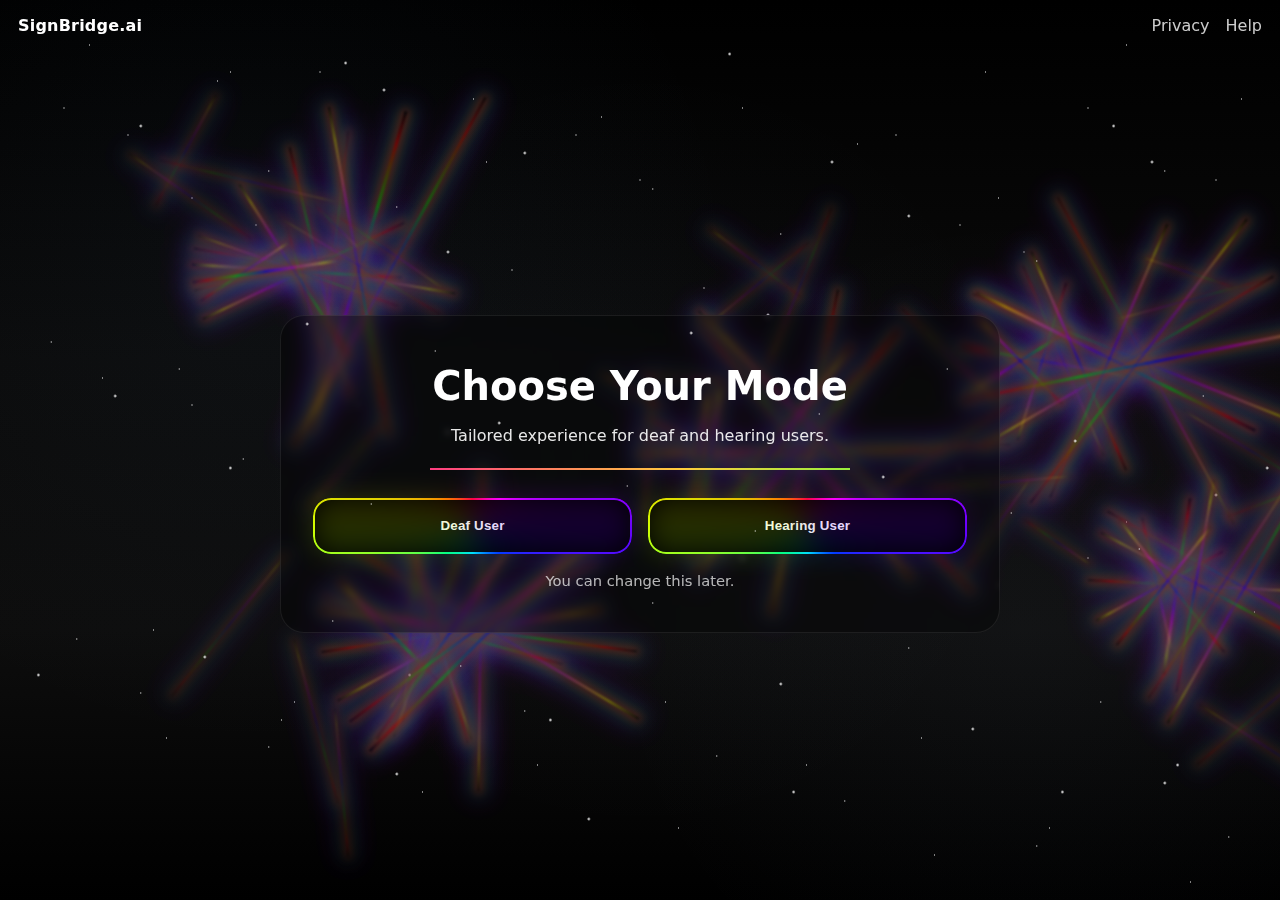
<file: hack/index.html>
<!doctype html>
<!--
  README: Mode Selector Page (SignBridge.ai)
  Purpose: Let users choose between Deaf and Hearing ("Normal") modes.
  Files: index.html (this), styles.css, app.js
  TODO routes:
    - Deaf mode → /deaf.html (mic access, avatar + text)
    - Hearing mode → /hearing.html (camera access, ISL recognition)
-->
<html lang="en">
  <head>
    <meta charset="utf-8" />
    <meta name="viewport" content="width=device-width, initial-scale=1" />
    <meta name="description" content="Choose your SignBridge.ai experience: tailored modes for deaf and hearing users." />
    <title>SignBridge.ai — Choose Your Mode</title>
    <link rel="icon" href="data:," />
    <link rel="stylesheet" href="styles.css" />
  </head>
  <body>
    <!-- Cracked glass layer with RGB glow -->
    <div class="crack-layer" id="crackLayer" aria-hidden="true"></div>

    <a class="skip-link" href="#content">Skip to content</a>

    <header class="site-header" role="banner">
      <div class="brand">SignBridge.ai</div>
      <nav class="site-nav" aria-label="Utility">
        <a href="#" class="nav-link">Privacy</a>
        <a href="#" class="nav-link">Help</a>
      </nav>
    </header>

    <main id="content" class="main" role="main">
      <section class="hero" aria-labelledby="mode-title">
        <h1 id="mode-title" class="title">Choose Your Mode</h1>
        <p class="subtitle">Tailored experience for deaf and hearing users.</p>
        <div class="rainbow-divider" aria-hidden="true"></div>

        <div class="button-row" role="group" aria-label="Mode options">
          <button
            id="btn-deaf"
            class="mode-btn"
            type="button"
            aria-label="Choose Deaf User mode"
          >
            Deaf User
          </button>

          <button
            id="btn-hearing"
            class="mode-btn"
            type="button"
            aria-label="Choose Hearing User mode"
          >
            Hearing User
          </button>
        </div>

        <p class="caption">You can change this later.</p>
      </section>
    </main>

    <!-- Toast region for lightweight confirmations -->
    <div id="toast" class="toast" role="status" aria-live="polite" aria-atomic="true"></div>

    <script src="app.js" defer></script>
  </body>
  
</html>
</file>
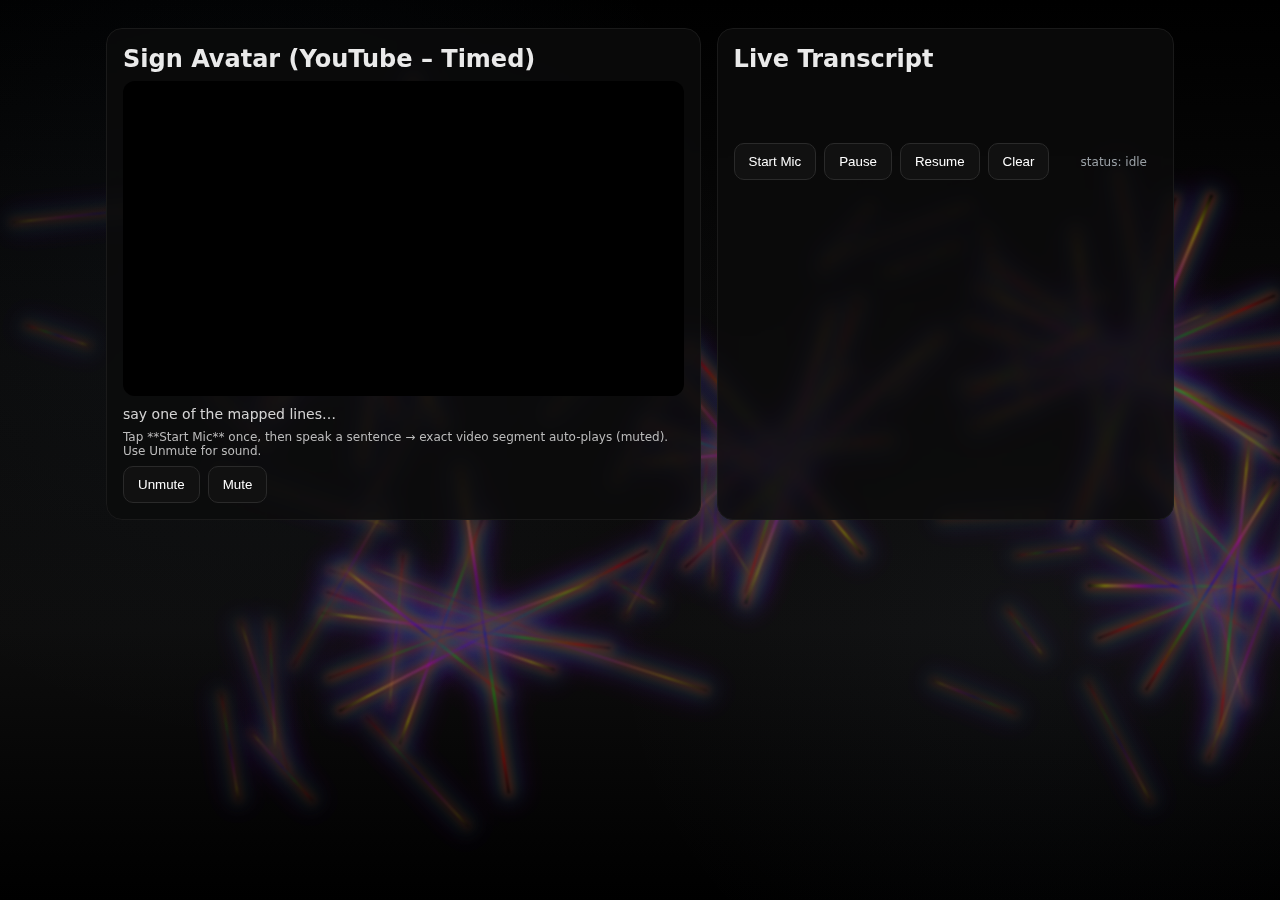
<file: hack/deaf-youtube.html>
<!DOCTYPE html>
<html lang="en">
<head>
<meta charset="utf-8" />
<meta name="viewport" content="width=device-width,initial-scale=1" />
<title>Deaf Mode — Voice → YouTube Avatar (Timed Segments)</title>
<style>
  :root { --bg:#000; --card:#0b0b0b; --text:#eaeaea; --muted:#9aa0a6; }
  *{box-sizing:border-box}
  body{margin:0;background:var(--bg);color:var(--text);font-family:system-ui,Segoe UI,Roboto,Arial,sans-serif;position:relative;overflow-x:hidden}
  
  /* Background stars and gradient */
  body::before {
    content: "";
    position: fixed;
    top: 0;
    left: 0;
    width: 100%;
    height: 100%;
    background: 
      radial-gradient(circle at 20% 30%, rgba(100, 150, 200, 0.05) 0%, transparent 40%),
      radial-gradient(circle at 80% 70%, rgba(150, 180, 220, 0.04) 0%, transparent 35%),
      linear-gradient(to bottom, #000000 0%, #0a0a0a 40%, #0d0d0d 70%, #000000 100%);
    z-index: -3;
  }
  
  /* Cracked glass layer */
  .crack-layer {
    position: fixed;
    inset: 0;
    z-index: -1;
    pointer-events: none;
    overflow: hidden;
    opacity: 0.7;
  }
  
  .crack-line {
    position: absolute;
    background: linear-gradient(90deg, 
      transparent 0%,
      rgba(255, 0, 0, 0.6) 10%,
      rgba(0, 255, 0, 0.6) 30%,
      rgba(0, 0, 255, 0.6) 50%,
      rgba(255, 0, 255, 0.6) 70%,
      rgba(255, 255, 0, 0.6) 90%,
      transparent 100%
    );
    transform-origin: center;
    box-shadow: 
      0 0 8px 2px rgba(255, 0, 0, 0.5),
      0 0 16px 4px rgba(0, 255, 0, 0.4),
      0 0 24px 6px rgba(0, 0, 255, 0.3),
      0 0 32px 8px rgba(255, 0, 255, 0.2);
    animation: crackGlow 2s ease-in-out infinite alternate;
    filter: blur(1px);
  }
  
  @keyframes crackGlow {
    0% { opacity: 0.5; filter: blur(1px) brightness(1); }
    50% { opacity: 0.8; filter: blur(1.5px) brightness(1.3); }
    100% { opacity: 0.6; filter: blur(1px) brightness(1.1); }
  }
  
  .wrap{max-width:1100px;margin:28px auto;padding:0 16px;display:grid;gap:16px;grid-template-columns:1.3fr 1fr;position:relative;z-index:1}
  @media (max-width:900px){.wrap{grid-template-columns:1fr}}
  .card{background:rgba(11,11,11,0.8);border:1px solid #1a1a1a;border-radius:16px;padding:16px;backdrop-filter:blur(5px)}
  .player{position:relative;aspect-ratio:16/9;border-radius:12px;overflow:hidden;background:#000}
  #ytPlayer{width:100%;height:100%}
  .pill{margin-top:10px;font-size:14px;opacity:.9}
  .live{min-height:24px;color:var(--muted)}
  .final{min-height:28px;font-weight:700}
  .controls{display:flex;gap:8px;flex-wrap:wrap;margin-top:10px;align-items:center}
  button{background:#111;border:1px solid #2a2a2a;color:#fff;border-radius:10px;padding:10px 14px;cursor:pointer}
  button:hover{border-color:#3a3a3a}
  .status{margin-left:auto;font-size:12px;color:var(--muted);padding:10px}
  .hint{font-size:12px;color:#bbb;margin-top:8px}
</style>
</head>
<body>
  <!-- Cracked glass layer with RGB glow -->
  <div class="crack-layer" id="crackLayer" aria-hidden="true"></div>
  
  <main class="wrap">
    <!-- Left: Avatar (YouTube) -->
    <section class="card">
      <h2 style="margin:0 0 8px">Sign Avatar (YouTube – Timed)</h2>
      <div class="player"><div id="ytPlayer" aria-label="Sign avatar video"></div></div>
      <div id="matchPill" class="pill">say one of the mapped lines…</div>
      <div class="hint">Tap **Start Mic** once, then speak a sentence → exact video segment auto-plays (muted). Use Unmute for sound.</div>
      <div class="controls" style="margin-top:8px">
        <button id="unmuteBtn" title="Enable sound">Unmute</button>
        <button id="muteBtn"   title="Mute sound">Mute</button>
      </div>
    </section>

    <!-- Right: Transcript + Controls -->
    <aside class="card">
      <h2 style="margin:0 0 8px">Live Transcript</h2>
      <div id="interim" class="live" aria-live="polite"></div>
      <div id="final" class="final" aria-live="assertive"></div>
      <div class="controls">
        <button id="startBtn">Start Mic</button>
        <button id="pauseBtn">Pause</button>
        <button id="resumeBtn">Resume</button>
        <button id="clearBtn">Clear</button>
        <div id="micStatus" class="status">status: idle</div>
      </div>
    </aside>
  </main>

  <!-- YouTube IFrame API -->
  <script src="https://www.youtube.com/iframe_api"></script>
  <script>
    // ==== EXACT PHRASE → YOUTUBE ID + START/END (seconds) ====
    const YT_MAP = {
      // Shorts IDs from your links + your precise time windows
      "how are you?":          { videoId: "au6XKphzods", startSeconds: 27, endSeconds: 30 },
      "what are you doing?":   { videoId: "z3SfbYvdSh4" },                 // full short
      "what is your name?":    { videoId: "4ZdR1B2cO44", startSeconds: 1,  endSeconds: 5  },
      "nice to meet you.":     { videoId: "TYC8mCQ9E14", startSeconds: 19, endSeconds: 32 },
      "please wait a moment.": { videoId: "FyEmINVbOxU" },                  // full video
      "can i help you?":       { videoId: "iWm9RmVrt3E" }                   // full video
    };

    // Optional aliases so minor variations still match
    const ALIASES = {
      "how are you": "how are you?",
      "what are you doing": "what are you doing?",
      "what is your name": "what is your name?",
      "please wait a moment": "please wait a moment.",
      "can you help me?": "can i help you?",
      "can you help me": "can i help you?"
    };

    // ====== UI refs ======
    const interimEl = document.getElementById('interim');
    const finalEl   = document.getElementById('final');
    const pillEl    = document.getElementById('matchPill');
    const statusEl  = document.getElementById('micStatus');
    const startBtn  = document.getElementById('startBtn');
    const pauseBtn  = document.getElementById('pauseBtn');
    const resumeBtn = document.getElementById('resumeBtn');
    const clearBtn  = document.getElementById('clearBtn');
    const unmuteBtn = document.getElementById('unmuteBtn');
    const muteBtn   = document.getElementById('muteBtn');

    // ====== YouTube Player with segment guard ======
    let player, ytReady = false, segmentTimer = null, currentEnd = null;

    function onYouTubeIframeAPIReady(){
      player = new YT.Player('ytPlayer', {
        width:'640', height:'360',
        videoId: Object.values(YT_MAP)[0].videoId, // warm any video
        playerVars: {
          controls: 0, autoplay: 0, rel: 0, modestbranding: 1,
          playsinline: 1, iv_load_policy: 3
        },
        events: {
          onReady: () => { ytReady = true; try{ player.mute(); }catch(e){} },
          onStateChange: onYTStateChange
        }
      });
    }
    window.onYouTubeIframeAPIReady = onYouTubeIframeAPIReady;

    function clearSegmentTimer(){
      if(segmentTimer){ clearInterval(segmentTimer); segmentTimer = null; }
      currentEnd = null;
    }

    function onYTStateChange(e){
      // Hard-stop at our endSeconds (YouTube sometimes overruns a little)
      if(e.data === YT.PlayerState.PLAYING && typeof currentEnd === "number"){
        clearSegmentTimer();
        segmentTimer = setInterval(() => {
          try{
            const t = player.getCurrentTime?.();
            if(typeof t === "number" && t >= currentEnd - 0.05){
              player.pauseVideo();
              clearSegmentTimer();
            }
          }catch(_){}
        }, 50);
      } else if(e.data === YT.PlayerState.PAUSED || e.data === YT.PlayerState.ENDED){
        clearSegmentTimer();
      }
    }

    function playForPhrase(phrase){
      if(!ytReady || !player) return;
      const cfg = YT_MAP[phrase];
      if(!cfg){ pillEl.textContent = "no mapped video"; return; }

      const start = cfg.startSeconds ?? 0;
      const end   = (typeof cfg.endSeconds === "number" && cfg.endSeconds > start) ? cfg.endSeconds : undefined;
      currentEnd  = end ?? null;

      // Cue the chosen segment, then play (muted) — no frame click needed
      player.cueVideoById({
        videoId: cfg.videoId,
        startSeconds: start,
        endSeconds: end
      });
      try { player.playVideo(); } catch(e) {}
      pillEl.textContent = `showing: “${phrase}”` + (end ? ` ( ${start}s → ${end}s )` : "");
    }

    // ====== Un/Mute controls (optional) ======
    unmuteBtn.addEventListener('click', () => { try{ player.unMute(); }catch(e){} });
    muteBtn.addEventListener('click',   () => { try{ player.mute();   }catch(e){} });

    // ====== Speech Recognition ======
    const SR = window.SpeechRecognition || window.webkitSpeechRecognition;
    let recog, listening = false;

    function setMicState(s){ statusEl.textContent = 'status: ' + s; }

    function normalize(s=""){
      return s.toLowerCase()
        .replace(/[“”]/g,'"').replace(/[’]/g,"'")
        .replace(/[^a-z0-9?' .]/g,"")
        .replace(/\s+/g," ").trim();
    }

    function resolvePhrase(text){
      const t = normalize(text);
      if (ALIASES[t]) return ALIASES[t];
      for(const key of Object.keys(YT_MAP)){
        if (normalize(key) === t) return key;
        if (t === normalize(key).replace(/[?.]+$/,"")) return key;
      }
      return null;
    }

    function initSR(){
      if(!SR){ setMicState("speech API unsupported"); return; }
      recog = new SR();
      recog.lang = "en-IN";   // adjust if needed
      recog.continuous = true;
      recog.interimResults = true;

      recog.onstart = () => { listening = true; setMicState("listening"); };
      recog.onend   = () => { listening = false; setMicState("paused"); };
      recog.onerror = (e)  => { setMicState("error: "+e.error); };

      recog.onresult = (ev) => {
        let interim = "", finalText = "";
        for(let i=ev.resultIndex; i<ev.results.length; i++){
          const r = ev.results[i];
          if(r.isFinal) finalText += r[0].transcript;
          else interim += r[0].transcript;
        }
        if(interim) interimEl.textContent = interim;
        if(finalText){
          interimEl.textContent = "";
          finalEl.textContent = finalText;
          const match = resolvePhrase(finalText);
          if(match) playForPhrase(match);
          else pillEl.textContent = "no preset sign for this sentence yet";
        }
      };
    }

    // ====== Controls ======
    startBtn.addEventListener('click', () => {
      // One user gesture required for mic + autoplay; videos then auto-play muted
      try{ player && player.mute(); }catch(e){}
      if(!recog) initSR();
      try{ recog.start(); }catch(e){}
    });
    pauseBtn.addEventListener('click',  () => { if(recog && listening) try{ recog.stop(); }catch(e){} });
    resumeBtn.addEventListener('click', () => { if(recog && !listening) try{ recog.start(); }catch(e){} });
    clearBtn.addEventListener('click',  () => {
      interimEl.textContent=""; finalEl.textContent=""; pillEl.textContent="say one of the mapped lines…";
      clearSegmentTimer();
      try{ player.pauseVideo(); }catch(e){}
    });

    // Warm the player after load for snappy start
    document.addEventListener('DOMContentLoaded', () => {
      setMicState("idle");
      const any = Object.values(YT_MAP)[0];
      const warm = setInterval(() => {
        if(ytReady && player && any){
          try{ player.cueVideoById({ videoId: any.videoId, startSeconds: any.startSeconds||0 }); }catch(e){}
          clearInterval(warm);
        }
      }, 150);
      
      // Initialize cracked glass effect
      createCrackedGlass();
    });
    
    // Cracked glass effect function
    function createCrackedGlass() {
      const crackLayer = document.getElementById('crackLayer');
      if (!crackLayer) return;

      const screenWidth = window.innerWidth;
      const screenHeight = window.innerHeight;
      
      const crackOrigins = [
        { x: screenWidth * 0.15, y: screenHeight * 0.3 },
        { x: screenWidth * 0.25, y: screenHeight * 0.7 },
        { x: screenWidth * 0.5, y: screenHeight * 0.5 },
        { x: screenWidth * 0.75, y: screenHeight * 0.4 },
        { x: screenWidth * 0.85, y: screenHeight * 0.65 }
      ];

      crackOrigins.forEach((origin) => {
        const numCracks = 8 + Math.floor(Math.random() * 7);
        
        for (let i = 0; i < numCracks; i++) {
          const crack = document.createElement('div');
          crack.className = 'crack-line';
          const angle = (360 / numCracks) * i + (Math.random() - 0.5) * 45;
          const length = 100 + Math.random() * 300;
          const width = 1 + Math.random() * 2;
          
          crack.style.left = origin.x + 'px';
          crack.style.top = origin.y + 'px';
          crack.style.width = length + 'px';
          crack.style.height = width + 'px';
          crack.style.transform = `rotate(${angle}deg)`;
          crack.style.animationDelay = (Math.random() * 2) + 's';
          
          crackLayer.appendChild(crack);
        }
        
        const branchCracks = 5 + Math.floor(Math.random() * 5);
        for (let i = 0; i < branchCracks; i++) {
          const crack = document.createElement('div');
          crack.className = 'crack-line';
          
          const offsetAngle = Math.random() * 360;
          const offsetDistance = 50 + Math.random() * 150;
          const branchX = origin.x + Math.cos(offsetAngle * Math.PI / 180) * offsetDistance;
          const branchY = origin.y + Math.sin(offsetAngle * Math.PI / 180) * offsetDistance;
          
          const angle = Math.random() * 360;
          const length = 50 + Math.random() * 150;
          const width = 0.5 + Math.random();
          
          crack.style.left = branchX + 'px';
          crack.style.top = branchY + 'px';
          crack.style.width = length + 'px';
          crack.style.height = width + 'px';
          crack.style.transform = `rotate(${angle}deg)`;
          crack.style.animationDelay = (Math.random() * 2) + 's';
          crack.style.opacity = 0.6;
          
          crackLayer.appendChild(crack);
        }
      });
    }
  </script>
</body>
</html>
</file>
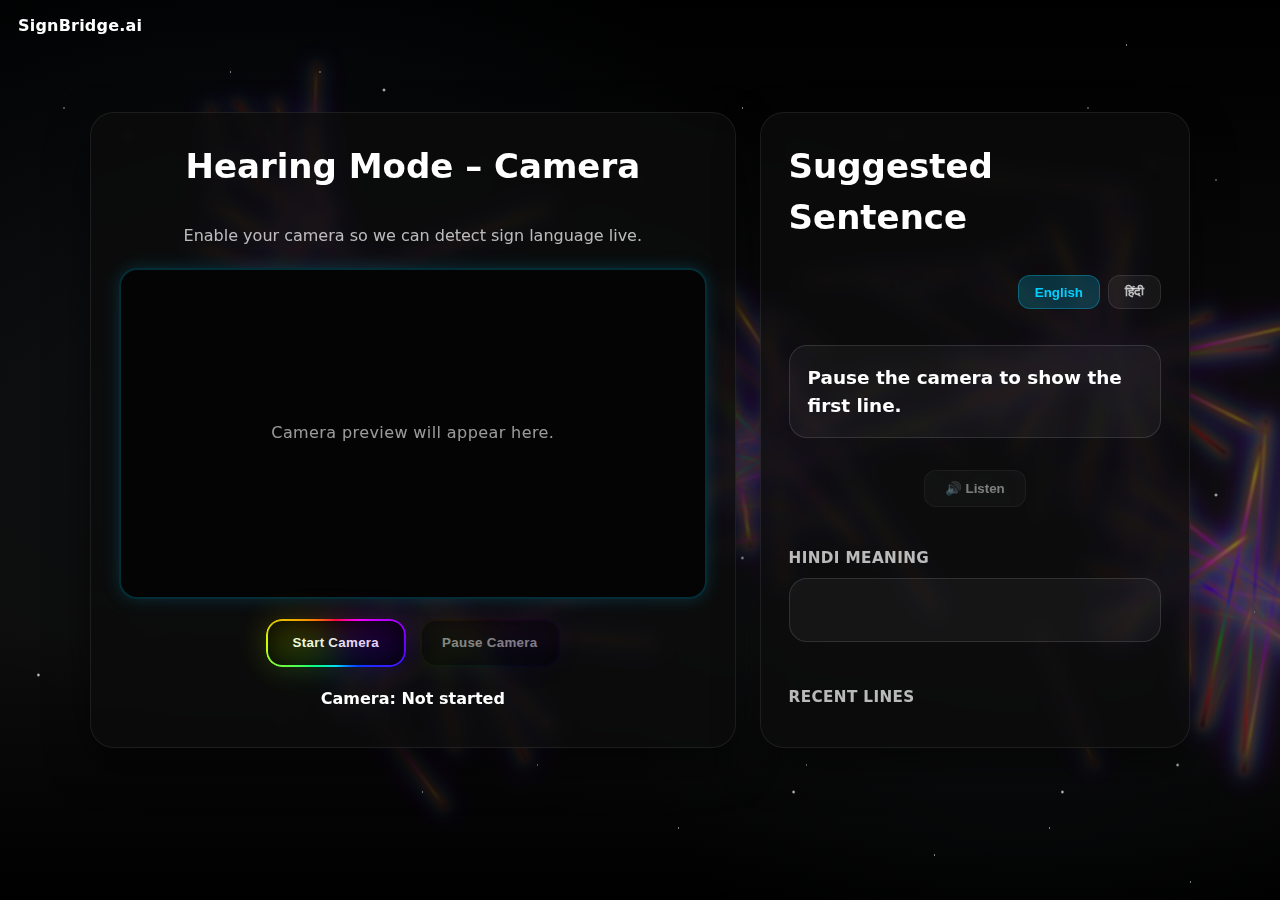
<file: hack/hearing.html>
<!doctype html>
<!--
  README: Hearing Mode page
  Purpose: Let hearing users start/pause their webcam stream for future sign detection.
  Files: hearing.html, hearing.css, hearing.js
-->
<html lang="en">
  <head>
    <meta charset="utf-8" />
    <meta name="viewport" content="width=device-width, initial-scale=1" />
    <meta name="description" content="Hearing Mode – Enable your camera for live sign detection." />
    <title>Hearing Mode – Live Sign Detection</title>
    <link rel="icon" href="data:," />
    <link rel="stylesheet" href="hearing.css" />
  </head>
  <body>
    <!-- Cracked glass layer with RGB glow -->
    <div class="crack-layer" id="crackLayer" aria-hidden="true"></div>
    
    <a class="skip-link" href="#main">Skip to content</a>
    <header class="site-header" role="banner">
      <div class="brand">SignBridge.ai</div>
    </header>

    <main id="main" class="main" role="main">
      <div class="layout">
        <section class="card camera-card" aria-labelledby="camera-title">
          <h1 id="camera-title" class="title">Hearing Mode – Camera</h1>
          <p class="subtitle">Enable your camera so we can detect sign language live.</p>

          <div class="video-frame" aria-live="polite">
            <video
              id="cameraFeed"
              class="video"
              playsinline
              muted
              hidden
            ></video>
            <div id="videoPlaceholder" class="video-placeholder">Camera preview will appear here.</div>
            
            <!-- Gesture detection overlay -->
            <div id="gestureOverlay" class="gesture-overlay" style="display:none;">
              <div class="detection-status">🤚 Detecting Hand Gestures</div>
              <div class="confidence-bar">
                <div class="confidence-fill" id="confidenceFill" style="width: 0%;"></div>
                <div class="confidence-text" id="confidenceText">Confidence: 0%</div>
              </div>
            </div>
          </div>

          <div class="controls" role="group" aria-label="Camera controls">
            <button id="startBtn" type="button" class="btn">Start Camera</button>
            <button id="pauseBtn" type="button" class="btn" disabled>Pause Camera</button>
          </div>

          <p id="camStatus" class="status" aria-live="polite">Camera: Not started</p>
        </section>

        <section class="card phrases-card" aria-labelledby="phrase-title">
          <h2 id="phrase-title" class="title">Suggested Sentence</h2>
          
          <!-- Language Toggle Tabs -->
          <div class="language-tabs" role="tablist">
            <button id="langEn" class="lang-tab lang-tab-active" role="tab" aria-selected="true">English</button>
            <button id="langHi" class="lang-tab" role="tab" aria-selected="false">हिंदी</button>
          </div>
          
          <div id="currentLine" class="current-line" aria-live="polite">Pause the camera to show the first line.</div>
          
          <!-- Audio Control Button -->
          <div class="audio-controls">
            <button id="listenBtn" class="btn-audio" disabled>🔊 Listen</button>
          </div>
          
          <!-- Hindi Meaning Box -->
          <div class="hindi-meaning-container">
            <h3 class="hindi-meaning-title">Hindi Meaning</h3>
            <div id="hindiMeaning" class="hindi-meaning" aria-live="polite"></div>
          </div>

          <div class="history">
            <h3 class="history-title">Recent lines</h3>
            <ul id="lineHistory" class="history-list" aria-live="polite"></ul>
          </div>
        </section>
      </div>
    </main>

    <script src="hearing.js" defer></script>
  </body>
</html>
</file>
<file: hack/styles.css>
/*
  README: Global styles for the SignBridge.ai mode selector.
  Theme: Pure black background with neon/rainbow accents.
  Notes: Uses CSS variables for colors, radii, timing. No images or libraries.
*/

:root {
  --bg: #000000;
  --text: rgba(255, 255, 255, 0.9);
  --text-dim: rgba(255, 255, 255, 0.8);
  --accent-glow: 1; /* multiplier for glow strength */
  --radius: 18px;
  --spacing: 16px;
  --maxw: 720px;
  --btn-min-h: 56px;
  --anim-duration: 10s; /* 8–12s acceptable range */
  --anim-ease: linear;
  --focus-ring: 0 0 0 3px rgba(255, 255, 255, 0.25), 0 0 0 6px rgba(0, 200, 255, 0.35);
}

/* Base & layout */
html, body {
  height: 100%;
}

html {
  box-sizing: border-box;
}
*, *::before, *::after { box-sizing: inherit; }

body {
  margin: 0;
  color: var(--text);
  background: var(--bg);
  font-family: system-ui, -apple-system, Segoe UI, Roboto, Inter, Helvetica, Arial, sans-serif;
  line-height: 1.5;
  -webkit-font-smoothing: antialiased;
  -moz-osx-font-smoothing: grayscale;
  position: relative;
  overflow: hidden;
}

/* Darker background with light blue touches */
body::before {
  content: "";
  position: fixed;
  top: 0;
  left: 0;
  width: 100%;
  height: 100%;
  background: 
    radial-gradient(circle at 20% 30%, rgba(100, 150, 200, 0.05) 0%, transparent 40%),
    radial-gradient(circle at 80% 70%, rgba(150, 180, 220, 0.04) 0%, transparent 35%),
    radial-gradient(circle at 50% 50%, rgba(120, 160, 200, 0.03) 0%, transparent 50%),
    linear-gradient(to bottom, #000000 0%, #0a0a0a 40%, #0d0d0d 70%, #000000 100%);
  z-index: -3;
}

/* Twinkling stars layer 1 */
body::after {
  content: "";
  position: fixed;
  top: 0;
  left: 0;
  width: 100%;
  height: 100%;
  background-image:
    radial-gradient(1px 1px at 10% 15%, white, transparent),
    radial-gradient(1px 1px at 20% 25%, white, transparent),
    radial-gradient(2px 2px at 30% 10%, white, transparent),
    radial-gradient(1px 1px at 40% 30%, white, transparent),
    radial-gradient(1px 1px at 50% 20%, white, transparent),
    radial-gradient(2px 2px at 60% 35%, white, transparent),
    radial-gradient(1px 1px at 70% 15%, white, transparent),
    radial-gradient(1px 1px at 80% 28%, white, transparent),
    radial-gradient(2px 2px at 90% 18%, white, transparent),
    radial-gradient(1px 1px at 15% 45%, white, transparent),
    radial-gradient(1px 1px at 25% 55%, white, transparent),
    radial-gradient(2px 2px at 35% 48%, white, transparent),
    radial-gradient(1px 1px at 45% 60%, white, transparent),
    radial-gradient(1px 1px at 55% 50%, white, transparent),
    radial-gradient(2px 2px at 65% 58%, white, transparent),
    radial-gradient(1px 1px at 75% 52%, white, transparent),
    radial-gradient(1px 1px at 85% 62%, white, transparent),
    radial-gradient(2px 2px at 95% 55%, white, transparent),
    radial-gradient(1px 1px at 12% 70%, white, transparent),
    radial-gradient(1px 1px at 22% 80%, white, transparent),
    radial-gradient(2px 2px at 32% 75%, white, transparent),
    radial-gradient(1px 1px at 42% 85%, white, transparent),
    radial-gradient(1px 1px at 52% 78%, white, transparent),
    radial-gradient(2px 2px at 62% 88%, white, transparent),
    radial-gradient(1px 1px at 72% 82%, white, transparent),
    radial-gradient(1px 1px at 82% 92%, white, transparent),
    radial-gradient(2px 2px at 92% 85%, white, transparent),
    radial-gradient(1px 1px at 18% 8%, white, transparent),
    radial-gradient(1px 1px at 38% 18%, white, transparent),
    radial-gradient(1px 1px at 58% 12%, white, transparent),
    radial-gradient(1px 1px at 78% 22%, white, transparent),
    radial-gradient(1px 1px at 88% 5%, white, transparent);
  background-size: 100% 100%;
  background-repeat: no-repeat;
  animation: twinkle 3s ease-in-out infinite;
  z-index: -2;
}

@keyframes twinkle {
  0%, 100% { opacity: 0.3; }
  50% { opacity: 1; }
}

/* Cracked glass effect layer */
.crack-layer {
  position: fixed;
  inset: 0;
  z-index: -1;
  pointer-events: none;
  overflow: hidden;
  opacity: 0.7;
}

.crack-line {
  position: absolute;
  background: linear-gradient(90deg, 
    transparent 0%,
    rgba(255, 0, 0, 0.6) 10%,
    rgba(0, 255, 0, 0.6) 30%,
    rgba(0, 0, 255, 0.6) 50%,
    rgba(255, 0, 255, 0.6) 70%,
    rgba(255, 255, 0, 0.6) 90%,
    transparent 100%
  );
  transform-origin: center;
  box-shadow: 
    0 0 8px 2px rgba(255, 0, 0, 0.5),
    0 0 16px 4px rgba(0, 255, 0, 0.4),
    0 0 24px 6px rgba(0, 0, 255, 0.3),
    0 0 32px 8px rgba(255, 0, 255, 0.2);
  animation: crackGlow 2s ease-in-out infinite alternate;
  filter: blur(1px);
}

@keyframes crackGlow {
  0% {
    opacity: 0.5;
    filter: blur(1px) brightness(1);
  }
  50% {
    opacity: 0.8;
    filter: blur(1.5px) brightness(1.3);
  }
  100% {
    opacity: 0.6;
    filter: blur(1px) brightness(1.1);
  }
}

.skip-link {
  position: absolute;
  left: -9999px;
  top: auto;
  width: 1px;
  height: 1px;
  overflow: hidden;
}

/* Additional twinkling stars layer 2 */
.skip-link::before {
  content: "";
  position: fixed;
  top: 0;
  left: 0;
  width: 100%;
  height: 100%;
  background-image:
    radial-gradient(1px 1px at 5% 12%, white, transparent),
    radial-gradient(1px 1px at 15% 22%, white, transparent),
    radial-gradient(1px 1px at 25% 8%, white, transparent),
    radial-gradient(2px 2px at 35% 28%, white, transparent),
    radial-gradient(1px 1px at 45% 15%, white, transparent),
    radial-gradient(1px 1px at 55% 32%, white, transparent),
    radial-gradient(2px 2px at 65% 18%, white, transparent),
    radial-gradient(1px 1px at 75% 25%, white, transparent),
    radial-gradient(1px 1px at 85% 12%, white, transparent),
    radial-gradient(1px 1px at 95% 20%, white, transparent),
    radial-gradient(1px 1px at 8% 42%, white, transparent),
    radial-gradient(2px 2px at 18% 52%, white, transparent),
    radial-gradient(1px 1px at 28% 45%, white, transparent),
    radial-gradient(1px 1px at 38% 58%, white, transparent),
    radial-gradient(1px 1px at 48% 48%, white, transparent),
    radial-gradient(2px 2px at 58% 62%, white, transparent),
    radial-gradient(1px 1px at 68% 55%, white, transparent),
    radial-gradient(1px 1px at 78% 65%, white, transparent),
    radial-gradient(1px 1px at 88% 58%, white, transparent),
    radial-gradient(1px 1px at 98% 68%, white, transparent),
    radial-gradient(2px 2px at 3% 75%, white, transparent),
    radial-gradient(1px 1px at 13% 82%, white, transparent),
    radial-gradient(1px 1px at 23% 78%, white, transparent),
    radial-gradient(1px 1px at 33% 88%, white, transparent),
    radial-gradient(2px 2px at 43% 80%, white, transparent),
    radial-gradient(1px 1px at 53% 92%, white, transparent),
    radial-gradient(1px 1px at 63% 85%, white, transparent),
    radial-gradient(1px 1px at 73% 95%, white, transparent),
    radial-gradient(2px 2px at 83% 88%, white, transparent),
    radial-gradient(1px 1px at 93% 98%, white, transparent);
  background-size: 100% 100%;
  background-repeat: no-repeat;
  animation: twinkle 4s ease-in-out infinite 1s;
  z-index: -2;
}
.skip-link:focus {
  left: 12px;
  top: 12px;
  width: auto;
  height: auto;
  padding: 8px 12px;
  background: #111;
  color: white;
  border-radius: 8px;
  outline: none;
  box-shadow: var(--focus-ring);
}

.site-header {
  position: fixed;
  inset: 0 0 auto 0;
  display: flex;
  align-items: center;
  justify-content: space-between;
  padding: 14px 18px;
  z-index: 10;
}

/* Additional twinkling stars layer 3 */
.site-header::before {
  content: "";
  position: fixed;
  top: 0;
  left: 0;
  width: 100%;
  height: 100%;
  background-image:
    radial-gradient(1px 1px at 7% 5%, white, transparent),
    radial-gradient(2px 2px at 11% 14%, white, transparent),
    radial-gradient(1px 1px at 17% 9%, white, transparent),
    radial-gradient(1px 1px at 21% 19%, white, transparent),
    radial-gradient(2px 2px at 27% 7%, white, transparent),
    radial-gradient(1px 1px at 31% 23%, white, transparent),
    radial-gradient(1px 1px at 37% 11%, white, transparent),
    radial-gradient(2px 2px at 41% 17%, white, transparent),
    radial-gradient(1px 1px at 47% 13%, white, transparent),
    radial-gradient(1px 1px at 51% 21%, white, transparent),
    radial-gradient(2px 2px at 57% 6%, white, transparent),
    radial-gradient(1px 1px at 61% 26%, white, transparent),
    radial-gradient(1px 1px at 67% 16%, white, transparent),
    radial-gradient(2px 2px at 71% 24%, white, transparent),
    radial-gradient(1px 1px at 77% 8%, white, transparent),
    radial-gradient(1px 1px at 81% 29%, white, transparent),
    radial-gradient(2px 2px at 87% 14%, white, transparent),
    radial-gradient(1px 1px at 91% 19%, white, transparent),
    radial-gradient(1px 1px at 97% 11%, white, transparent),
    radial-gradient(1px 1px at 4% 38%, white, transparent),
    radial-gradient(2px 2px at 9% 44%, white, transparent),
    radial-gradient(1px 1px at 14% 41%, white, transparent),
    radial-gradient(1px 1px at 19% 51%, white, transparent),
    radial-gradient(2px 2px at 24% 36%, white, transparent),
    radial-gradient(1px 1px at 29% 56%, white, transparent),
    radial-gradient(1px 1px at 34% 39%, white, transparent),
    radial-gradient(2px 2px at 39% 47%, white, transparent),
    radial-gradient(1px 1px at 44% 43%, white, transparent),
    radial-gradient(1px 1px at 49% 54%, white, transparent),
    radial-gradient(2px 2px at 54% 37%, white, transparent),
    radial-gradient(1px 1px at 59% 59%, white, transparent),
    radial-gradient(1px 1px at 64% 46%, white, transparent),
    radial-gradient(2px 2px at 69% 53%, white, transparent),
    radial-gradient(1px 1px at 74% 41%, white, transparent),
    radial-gradient(1px 1px at 79% 57%, white, transparent),
    radial-gradient(2px 2px at 84% 49%, white, transparent),
    radial-gradient(1px 1px at 89% 61%, white, transparent),
    radial-gradient(1px 1px at 94% 44%, white, transparent),
    radial-gradient(2px 2px at 99% 52%, white, transparent),
    radial-gradient(1px 1px at 6% 71%, white, transparent),
    radial-gradient(1px 1px at 11% 77%, white, transparent),
    radial-gradient(2px 2px at 16% 73%, white, transparent),
    radial-gradient(1px 1px at 21% 83%, white, transparent),
    radial-gradient(1px 1px at 26% 69%, white, transparent),
    radial-gradient(2px 2px at 31% 86%, white, transparent),
    radial-gradient(1px 1px at 36% 74%, white, transparent),
    radial-gradient(1px 1px at 41% 79%, white, transparent),
    radial-gradient(2px 2px at 46% 91%, white, transparent),
    radial-gradient(1px 1px at 51% 67%, white, transparent),
    radial-gradient(1px 1px at 56% 84%, white, transparent),
    radial-gradient(2px 2px at 61% 76%, white, transparent),
    radial-gradient(1px 1px at 66% 89%, white, transparent),
    radial-gradient(1px 1px at 71% 72%, white, transparent),
    radial-gradient(2px 2px at 76% 81%, white, transparent),
    radial-gradient(1px 1px at 81% 94%, white, transparent),
    radial-gradient(1px 1px at 86% 78%, white, transparent),
    radial-gradient(2px 2px at 91% 87%, white, transparent),
    radial-gradient(1px 1px at 96% 93%, white, transparent);
  background-size: 100% 100%;
  background-repeat: no-repeat;
  animation: twinkle 5s ease-in-out infinite 0.5s;
  z-index: -2;
  pointer-events: none;
}

.brand {
  color: white;
  font-weight: 700;
  letter-spacing: 0.2px;
}

.site-nav { display: flex; gap: 16px; }
.nav-link {
  color: var(--text-dim);
  text-decoration: none;
}
.nav-link:hover, .nav-link:focus { color: white; outline: none; }

.main {
  min-height: 100%;
  display: grid;
  place-items: center;
  padding: 96px 20px 48px; /* top padding to clear fixed header */
}

.hero {
  width: 100%;
  max-width: var(--maxw);
  text-align: center;
  position: relative;
  z-index: 1;
  background: rgba(0, 0, 0, 0.35);
  padding: 40px 32px;
  border-radius: 24px;
  backdrop-filter: blur(3px);
  border: 1px solid rgba(255, 255, 255, 0.08);
}

.title {
  margin: 0 0 8px 0;
  font-size: clamp(28px, 4vw, 40px);
  color: white;
}

.subtitle {
  margin: 0 auto 20px auto;
  max-width: 42ch;
  color: var(--text);
}

.rainbow-divider {
  height: 2px;
  margin: 16px auto 28px auto;
  width: min(100%, 420px);
  background: linear-gradient(90deg,
    #ff3d81, #ffcd3c, #64ff3d, #3dcdff, #a96dff, #ff3d81
  );
  background-size: 300% 100%;
  animation: slideGradient var(--anim-duration) var(--anim-ease) infinite;
}

.button-row {
  display: grid;
  grid-template-columns: 1fr 1fr;
  gap: 16px;
  margin: 0 auto;
}

@media (max-width: 640px) {
  .button-row { grid-template-columns: 1fr; }
}

.mode-btn {
  position: relative;
  display: inline-flex;
  align-items: center;
  justify-content: center;
  gap: 8px;
  width: 100%;
  min-height: var(--btn-min-h);
  padding: 14px 22px;
  border-radius: var(--radius);
  border: none;
  cursor: pointer;
  background: #000; /* inner stays black */
  color: white;
  font-weight: 700;
  letter-spacing: 0.2px;
  isolation: isolate; /* separate glow */
}

/* Gradient border & outer glow via pseudo-elements */
.mode-btn::before,
.mode-btn::after {
  content: "";
  position: absolute;
  inset: 0;
  border-radius: inherit;
  pointer-events: none;
}

/* Animated rainbow gradient border */
.mode-btn::before {
  padding: 2px; /* border thickness */
  background: conic-gradient(
    from 0deg,
    #ff0040,
    #ff00ff,
    #6a00ff,
    #003cff,
    #00e5ff,
    #00ff85,
    #d4ff00,
    #ff7a00,
    #ff0040
  );
  -webkit-mask:
    linear-gradient(#000 0 0) content-box, /* inner */
    linear-gradient(#000 0 0);
  -webkit-mask-composite: xor;
  mask-composite: exclude;
  /* Idle: static RGB border (no animation) */
  animation: none;
}

/* Outer neon glow */
.mode-btn::after {
  filter: blur(14px);
  /* Idle: subtle glow */
  opacity: 0.18;
  background: conic-gradient(
    from 0deg,
    #ff0040,
    #ff00ff,
    #6a00ff,
    #003cff,
    #00e5ff,
    #00ff85,
    #d4ff00,
    #ff7a00,
    #ff0040
  );
  transform: translateZ(0); /* force compositing */
  animation: none;
}

.mode-btn:hover,
.mode-btn:focus-visible {
  box-shadow: var(--focus-ring);
}

.mode-btn:hover::before,
.mode-btn:focus-visible::before,
.mode-btn:active::before {
  /* No rotation; keep static RGB border */
  animation: none;
}

.mode-btn:hover::after,
.mode-btn:focus-visible::after,
.mode-btn:active::after {
  opacity: calc(0.55 * var(--accent-glow));
  /* Only glow pulse (no rotation) */
  animation: glowPulse 2.4s ease-in-out infinite;
}

.mode-btn:active {
  transform: translateY(1px);
}

.caption {
  margin: 16px 0 0 0;
  color: rgba(255,255,255,0.7);
  font-size: 0.92rem;
}

/* Toast */
.toast {
  position: fixed;
  left: 50%;
  bottom: 24px;
  transform: translateX(-50%);
  padding: 10px 14px;
  border-radius: 10px;
  background: rgba(20, 20, 20, 0.9);
  color: white;
  border: 1px solid rgba(255,255,255,0.08);
  box-shadow: 0 8px 24px rgba(0,0,0,0.6);
  opacity: 0;
  pointer-events: none;
  transition: opacity 180ms ease, transform 180ms ease;
}

.toast.show {
  opacity: 1;
  transform: translateX(-50%) translateY(-4px);
}

/* Animations */
@keyframes scrollGradient {
  0% { background-position: 0% 50%; }
  50% { background-position: 100% 50%; }
  100% { background-position: 0% 50%; }
}

@keyframes slideGradient {
  0% { background-position: 0% 50%; }
  100% { background-position: 200% 50%; }
}

@keyframes spinRainbow {
  0% { transform: rotate(0deg); }
  100% { transform: rotate(360deg); }
}

/* Big → small glow effect via blur/opacity pulse */
@keyframes glowPulse {
  0% { filter: blur(18px); opacity: 0.6; }
  50% { filter: blur(10px); opacity: 0.4; }
  100% { filter: blur(18px); opacity: 0.6; }
}

/* Reduced motion: disable animations, keep accessible focus */
@media (prefers-reduced-motion: reduce) {
  .rainbow-divider,
  .mode-btn::before,
  .mode-btn::after {
    animation: none !important;
    background-position: 50% 50% !important;
  }
  .toast {
    transition: none;
  }
}
</file>
<file: hack/hearing.css>
/*
  README: Styles for Hearing Mode camera control page.
  Theme: Black background, neon accents, responsive centered card.
*/

:root {
  --bg: #000000;
  --card: #0b0b0b;
  --text: rgba(255, 255, 255, 0.92);
  --text-dim: rgba(255, 255, 255, 0.72);
  --accent: #00d0ff;
  --focus-ring: 0 0 0 3px rgba(255, 255, 255, 0.25), 0 0 0 6px rgba(0, 200, 255, 0.35);
  --radius: 18px;
  --tab-bg: rgba(255, 255, 255, 0.05);
  --tab-active-bg: rgba(0, 208, 255, 0.2);
  --tab-hover-bg: rgba(255, 255, 255, 0.1);
}

html,
body {
  height: 100%;
}

html {
  box-sizing: border-box;
}

*,
*::before,
*::after {
  box-sizing: inherit;
}

body {
  margin: 0;
  background: var(--bg);
  color: var(--text);
  font-family: system-ui, -apple-system, Segoe UI, Roboto, Inter, Helvetica, Arial, sans-serif;
  line-height: 1.5;
  -webkit-font-smoothing: antialiased;
  -moz-osx-font-smoothing: grayscale;
  position: relative;
  overflow-x: hidden;
}

/* Darker background with light blue touches */
body::before {
  content: "";
  position: fixed;
  top: 0;
  left: 0;
  width: 100%;
  height: 100%;
  background: 
    radial-gradient(circle at 20% 30%, rgba(100, 150, 200, 0.05) 0%, transparent 40%),
    radial-gradient(circle at 80% 70%, rgba(150, 180, 220, 0.04) 0%, transparent 35%),
    radial-gradient(circle at 50% 50%, rgba(120, 160, 200, 0.03) 0%, transparent 50%),
    linear-gradient(to bottom, #000000 0%, #0a0a0a 40%, #0d0d0d 70%, #000000 100%);
  z-index: -3;
}

/* Twinkling stars layer 1 */
body::after {
  content: "";
  position: fixed;
  top: 0;
  left: 0;
  width: 100%;
  height: 100%;
  background-image:
    radial-gradient(1px 1px at 10% 15%, white, transparent),
    radial-gradient(1px 1px at 20% 25%, white, transparent),
    radial-gradient(2px 2px at 30% 10%, white, transparent),
    radial-gradient(1px 1px at 40% 30%, white, transparent),
    radial-gradient(1px 1px at 50% 20%, white, transparent),
    radial-gradient(2px 2px at 60% 35%, white, transparent),
    radial-gradient(1px 1px at 70% 15%, white, transparent),
    radial-gradient(1px 1px at 80% 28%, white, transparent),
    radial-gradient(2px 2px at 90% 18%, white, transparent),
    radial-gradient(1px 1px at 15% 45%, white, transparent),
    radial-gradient(1px 1px at 25% 55%, white, transparent),
    radial-gradient(2px 2px at 35% 48%, white, transparent),
    radial-gradient(1px 1px at 45% 60%, white, transparent),
    radial-gradient(1px 1px at 55% 50%, white, transparent),
    radial-gradient(2px 2px at 65% 58%, white, transparent),
    radial-gradient(1px 1px at 75% 52%, white, transparent),
    radial-gradient(1px 1px at 85% 62%, white, transparent),
    radial-gradient(2px 2px at 95% 55%, white, transparent),
    radial-gradient(1px 1px at 12% 70%, white, transparent),
    radial-gradient(1px 1px at 22% 80%, white, transparent),
    radial-gradient(2px 2px at 32% 75%, white, transparent),
    radial-gradient(1px 1px at 42% 85%, white, transparent),
    radial-gradient(1px 1px at 52% 78%, white, transparent),
    radial-gradient(2px 2px at 62% 88%, white, transparent),
    radial-gradient(1px 1px at 72% 82%, white, transparent),
    radial-gradient(1px 1px at 82% 92%, white, transparent),
    radial-gradient(2px 2px at 92% 85%, white, transparent),
    radial-gradient(1px 1px at 18% 8%, white, transparent),
    radial-gradient(1px 1px at 38% 18%, white, transparent),
    radial-gradient(1px 1px at 58% 12%, white, transparent),
    radial-gradient(1px 1px at 78% 22%, white, transparent),
    radial-gradient(1px 1px at 88% 5%, white, transparent);
  background-size: 100% 100%;
  background-repeat: no-repeat;
  animation: twinkle 3s ease-in-out infinite;
  z-index: -2;
}

@keyframes twinkle {
  0%, 100% { opacity: 0.3; }
  50% { opacity: 1; }
}

/* Cracked glass effect layer */
.crack-layer {
  position: fixed;
  inset: 0;
  z-index: -1;
  pointer-events: none;
  overflow: hidden;
  opacity: 0.7;
}

.crack-line {
  position: absolute;
  background: linear-gradient(90deg, 
    transparent 0%,
    rgba(255, 0, 0, 0.6) 10%,
    rgba(0, 255, 0, 0.6) 30%,
    rgba(0, 0, 255, 0.6) 50%,
    rgba(255, 0, 255, 0.6) 70%,
    rgba(255, 255, 0, 0.6) 90%,
    transparent 100%
  );
  transform-origin: center;
  box-shadow: 
    0 0 8px 2px rgba(255, 0, 0, 0.5),
    0 0 16px 4px rgba(0, 255, 0, 0.4),
    0 0 24px 6px rgba(0, 0, 255, 0.3),
    0 0 32px 8px rgba(255, 0, 255, 0.2);
  animation: crackGlow 2s ease-in-out infinite alternate;
  filter: blur(1px);
}

@keyframes crackGlow {
  0% {
    opacity: 0.5;
    filter: blur(1px) brightness(1);
  }
  50% {
    opacity: 0.8;
    filter: blur(1.5px) brightness(1.3);
  }
  100% {
    opacity: 0.6;
    filter: blur(1px) brightness(1.1);
  }
}

.skip-link {
  position: absolute;
  left: -9999px;
  top: auto;
  height: 1px;
  width: 1px;
  overflow: hidden;
}

/* Additional twinkling stars layer 2 */
.skip-link::before {
  content: "";
  position: fixed;
  top: 0;
  left: 0;
  width: 100%;
  height: 100%;
  background-image:
    radial-gradient(1px 1px at 5% 12%, white, transparent),
    radial-gradient(1px 1px at 15% 22%, white, transparent),
    radial-gradient(1px 1px at 25% 8%, white, transparent),
    radial-gradient(2px 2px at 35% 28%, white, transparent),
    radial-gradient(1px 1px at 45% 15%, white, transparent),
    radial-gradient(1px 1px at 55% 32%, white, transparent),
    radial-gradient(2px 2px at 65% 18%, white, transparent),
    radial-gradient(1px 1px at 75% 25%, white, transparent),
    radial-gradient(1px 1px at 85% 12%, white, transparent),
    radial-gradient(1px 1px at 95% 20%, white, transparent),
    radial-gradient(1px 1px at 8% 42%, white, transparent),
    radial-gradient(2px 2px at 18% 52%, white, transparent),
    radial-gradient(1px 1px at 28% 45%, white, transparent),
    radial-gradient(1px 1px at 38% 58%, white, transparent),
    radial-gradient(1px 1px at 48% 48%, white, transparent),
    radial-gradient(2px 2px at 58% 62%, white, transparent),
    radial-gradient(1px 1px at 68% 55%, white, transparent),
    radial-gradient(1px 1px at 78% 65%, white, transparent),
    radial-gradient(1px 1px at 88% 58%, white, transparent),
    radial-gradient(1px 1px at 98% 68%, white, transparent),
    radial-gradient(2px 2px at 3% 75%, white, transparent),
    radial-gradient(1px 1px at 13% 82%, white, transparent),
    radial-gradient(1px 1px at 23% 78%, white, transparent),
    radial-gradient(1px 1px at 33% 88%, white, transparent),
    radial-gradient(2px 2px at 43% 80%, white, transparent),
    radial-gradient(1px 1px at 53% 92%, white, transparent),
    radial-gradient(1px 1px at 63% 85%, white, transparent),
    radial-gradient(1px 1px at 73% 95%, white, transparent),
    radial-gradient(2px 2px at 83% 88%, white, transparent),
    radial-gradient(1px 1px at 93% 98%, white, transparent);
  background-size: 100% 100%;
  background-repeat: no-repeat;
  animation: twinkle 4s ease-in-out infinite 1s;
  z-index: -2;
}

.skip-link:focus {
  left: 12px;
  top: 12px;
  width: auto;
  height: auto;
  padding: 8px 12px;
  background: #111;
  color: #fff;
  border-radius: 8px;
  outline: none;
  box-shadow: var(--focus-ring);
}

.site-header {
  position: fixed;
  inset: 0 0 auto 0;
  padding: 14px 18px;
  z-index: 10;
}

.brand {
  color: #fff;
  font-weight: 700;
  letter-spacing: 0.2px;
}

.main {
  min-height: 100%;
  padding: 112px 16px 56px;
}

.layout {
  width: 100%;
  max-width: 1100px;
  margin: 0 auto;
  display: grid;
  gap: 24px;
  grid-template-columns: minmax(0, 3fr) minmax(0, 2fr);
}

.card {
  background: rgba(11, 11, 11, 0.8);
  border-radius: 24px;
  padding: 28px;
  border: 1px solid rgba(255, 255, 255, 0.08);
  box-shadow: 0 18px 42px rgba(0, 0, 0, 0.55);
  backdrop-filter: blur(5px);
  display: flex;
  flex-direction: column;
  gap: 20px;
}

.camera-card {
  text-align: center;
}

.phrases-card {
  text-align: left;
}

.title {
  margin: 0 0 12px;
  font-size: clamp(24px, 5vw, 34px);
  color: #fff;
}

.subtitle {
  margin: 0 auto;
  max-width: 46ch;
  color: var(--text-dim);
}

.video-frame {
  position: relative;
  width: 100%;
  background: #040404;
  border-radius: var(--radius);
  aspect-ratio: 16 / 9;
  border: 2px solid rgba(0, 208, 255, 0.2);
  box-shadow: 0 0 18px rgba(0, 208, 255, 0.18);
  overflow: hidden;
}

/* Hand gesture detection overlay */
.gesture-overlay {
  position: absolute;
  inset: 0;
  pointer-events: none;
  z-index: 10;
}

.hand-box {
  position: absolute;
  border: 2px solid rgba(0, 255, 0, 0.8);
  box-shadow: 0 0 10px rgba(0, 255, 0, 0.5), inset 0 0 10px rgba(0, 255, 0, 0.2);
  border-radius: 4px;
  animation: handPulse 1.5s ease-in-out infinite;
}

.hand-box::before {
  content: '';
  position: absolute;
  top: -2px;
  left: -2px;
  right: -2px;
  bottom: -2px;
  border: 1px solid rgba(0, 255, 0, 0.3);
  border-radius: 4px;
}

.hand-box::after {
  content: attr(data-gesture);
  position: absolute;
  top: -24px;
  left: 0;
  padding: 2px 8px;
  background: rgba(0, 255, 0, 0.9);
  color: #000;
  font-size: 11px;
  font-weight: 700;
  border-radius: 4px;
  white-space: nowrap;
  box-shadow: 0 2px 8px rgba(0, 255, 0, 0.4);
}

@keyframes handPulse {
  0%, 100% {
    border-color: rgba(0, 255, 0, 0.8);
    box-shadow: 0 0 10px rgba(0, 255, 0, 0.5), inset 0 0 10px rgba(0, 255, 0, 0.2);
  }
  50% {
    border-color: rgba(0, 255, 100, 1);
    box-shadow: 0 0 20px rgba(0, 255, 100, 0.8), inset 0 0 15px rgba(0, 255, 100, 0.3);
  }
}

/* Keypoint dots for hand landmarks */
.keypoint {
  position: absolute;
  width: 6px;
  height: 6px;
  background: rgba(255, 0, 0, 0.9);
  border: 1px solid rgba(255, 255, 255, 0.8);
  border-radius: 50%;
  box-shadow: 0 0 6px rgba(255, 0, 0, 0.8);
  animation: keypointGlow 1s ease-in-out infinite;
  transform: translate(-50%, -50%);
}

@keyframes keypointGlow {
  0%, 100% {
    background: rgba(255, 0, 0, 0.9);
    box-shadow: 0 0 6px rgba(255, 0, 0, 0.8);
  }
  50% {
    background: rgba(255, 100, 0, 1);
    box-shadow: 0 0 10px rgba(255, 100, 0, 1);
  }
}

/* Recognition confidence bar */
.confidence-bar {
  position: absolute;
  bottom: 12px;
  left: 12px;
  right: 12px;
  height: 24px;
  background: rgba(0, 0, 0, 0.7);
  border-radius: 12px;
  padding: 3px;
  backdrop-filter: blur(5px);
}

.confidence-fill {
  height: 100%;
  background: linear-gradient(90deg, #00ff00, #00ff88, #00ffff);
  border-radius: 10px;
  transition: width 0.3s ease;
  box-shadow: 0 0 10px rgba(0, 255, 100, 0.6);
  position: relative;
  overflow: hidden;
}

.confidence-fill::after {
  content: '';
  position: absolute;
  inset: 0;
  background: linear-gradient(90deg, transparent, rgba(255,255,255,0.3), transparent);
  animation: shimmer 2s infinite;
}

@keyframes shimmer {
  0% { transform: translateX(-100%); }
  100% { transform: translateX(100%); }
}

.confidence-text {
  position: absolute;
  inset: 0;
  display: flex;
  align-items: center;
  justify-content: center;
  font-size: 11px;
  font-weight: 700;
  color: #fff;
  text-shadow: 0 1px 2px rgba(0,0,0,0.8);
}

/* Detection status indicator */
.detection-status {
  position: absolute;
  top: 12px;
  right: 12px;
  padding: 6px 12px;
  background: rgba(0, 255, 0, 0.9);
  color: #000;
  font-size: 11px;
  font-weight: 700;
  border-radius: 12px;
  box-shadow: 0 2px 8px rgba(0, 255, 0, 0.5);
  animation: statusBlink 2s ease-in-out infinite;
}

@keyframes statusBlink {
  0%, 100% { opacity: 1; }
  50% { opacity: 0.7; }
}

.video-frame::before {
  content: "";
  position: absolute;
  inset: -3px;
  border-radius: inherit;
  border: 1px solid rgba(0, 208, 255, 0.35);
  pointer-events: none;
}

.video {
  width: 100%;
  height: 100%;
  object-fit: cover;
  display: block;
}

.video[hidden] {
  display: none !important;
}

.video-placeholder {
  position: absolute;
  inset: 0;
  display: grid;
  place-items: center;
  color: rgba(255, 255, 255, 0.6);
  font-size: 1rem;
  letter-spacing: 0.4px;
}

.controls {
  display: flex;
  justify-content: center;
  gap: 14px;
  flex-wrap: wrap;
}

.btn {
  position: relative;
  min-width: 140px;
  min-height: 48px;
  padding: 12px 18px;
  border-radius: 16px;
  border: none;
  background: #000;
  color: #fff;
  font-weight: 700;
  letter-spacing: 0.3px;
  cursor: pointer;
  isolation: isolate;
  transition: transform 160ms ease;
}

.btn:hover,
.btn:focus-visible {
  transform: translateY(-1px);
  outline: none;
}

.btn:disabled {
  cursor: not-allowed;
  opacity: 0.5;
  box-shadow: none;
  transform: none;
}

.btn::before,
.btn::after {
  content: "";
  position: absolute;
  inset: 0;
  border-radius: inherit;
  pointer-events: none;
}

.btn::before {
  padding: 2px;
  background: conic-gradient(
    from 0deg,
    #ff0040,
    #ff00ff,
    #6a00ff,
    #003cff,
    #00e5ff,
    #00ff85,
    #d4ff00,
    #ff7a00,
    #ff0040
  );
  -webkit-mask:
    linear-gradient(#000 0 0) content-box,
    linear-gradient(#000 0 0);
  -webkit-mask-composite: xor;
  mask-composite: exclude;
}

.btn::after {
  background: conic-gradient(
    from 0deg,
    #ff0040,
    #ff00ff,
    #6a00ff,
    #003cff,
    #00e5ff,
    #00ff85,
    #d4ff00,
    #ff7a00,
    #ff0040
  );
  filter: blur(16px);
  opacity: 0.22;
}

.btn:disabled::before,
.btn:disabled::after {
  opacity: 0.1;
}

.status {
  margin: 0;
  font-weight: 600;
  color: #fff;
}

/* Language Tabs */
.language-tabs {
  display: flex;
  gap: 8px;
  justify-content: flex-end;
  margin-bottom: 16px;
}

.lang-tab {
  padding: 8px 16px;
  border-radius: 12px;
  background: var(--tab-bg);
  border: 1px solid rgba(255, 255, 255, 0.1);
  color: var(--text-dim);
  font-weight: 600;
  cursor: pointer;
  transition: all 150ms ease;
}

.lang-tab:hover {
  background: var(--tab-hover-bg);
}

.lang-tab-active {
  background: var(--tab-active-bg);
  color: #00d0ff;
  border-color: rgba(0, 208, 255, 0.3);
}

.current-line {
  min-height: 64px;
  padding: 18px;
  border-radius: 18px;
  border: 1px solid rgba(255, 255, 255, 0.12);
  background: rgba(255, 255, 255, 0.04);
  font-size: 1.15rem;
  font-weight: 600;
  color: #fff;
  margin-bottom: 12px;
}

/* Audio Controls */
.audio-controls {
  display: flex;
  justify-content: center;
  margin-bottom: 20px;
}

.btn-audio {
  padding: 10px 20px;
  border-radius: 12px;
  border: 1px solid rgba(255, 255, 255, 0.1);
  background: rgba(255, 255, 255, 0.05);
  color: var(--text);
  font-weight: 600;
  cursor: pointer;
  transition: all 150ms ease;
}

.btn-audio:hover:not(:disabled) {
  background: rgba(255, 255, 255, 0.1);
}

.btn-audio:disabled {
  cursor: not-allowed;
  opacity: 0.5;
}

/* Hindi Meaning Box */
.hindi-meaning-container {
  margin-bottom: 24px;
}

.hindi-meaning-title {
  margin: 0 0 8px 0;
  font-size: 0.95rem;
  letter-spacing: 0.4px;
  color: var(--text-dim);
  text-transform: uppercase;
}

.hindi-meaning {
  min-height: 64px;
  padding: 18px;
  border-radius: 18px;
  border: 1px solid rgba(255, 255, 255, 0.12);
  background: rgba(255, 255, 255, 0.04);
  font-size: 1.15rem;
  font-weight: 600;
  color: #fff;
  font-family: 'Noto Sans Devanagari', sans-serif;
}

.history {
  display: flex;
  flex-direction: column;
  gap: 10px;
}

.history-title {
  margin: 0;
  font-size: 0.95rem;
  letter-spacing: 0.4px;
  color: var(--text-dim);
  text-transform: uppercase;
}

.history-list {
  margin: 0;
  padding: 0;
  list-style: none;
  display: grid;
  gap: 8px;
}

.history-list li {
  padding: 10px 12px;
  border-radius: 12px;
  background: rgba(255, 255, 255, 0.05);
  border: 1px solid rgba(255, 255, 255, 0.08);
  color: var(--text);
}

@media (max-width: 540px) {
  .layout {
    grid-template-columns: 1fr;
  }

  .card {
    padding: 24px 20px;
  }

  .controls {
    gap: 10px;
  }

  .btn {
    width: 100%;
  }
  
  .language-tabs {
    justify-content: center;
  }
}

@media (prefers-reduced-motion: reduce) {
  .btn {
    transition: none;
  }
  .btn::before,
  .btn::after {
    animation: none;
  }
}
</file>
